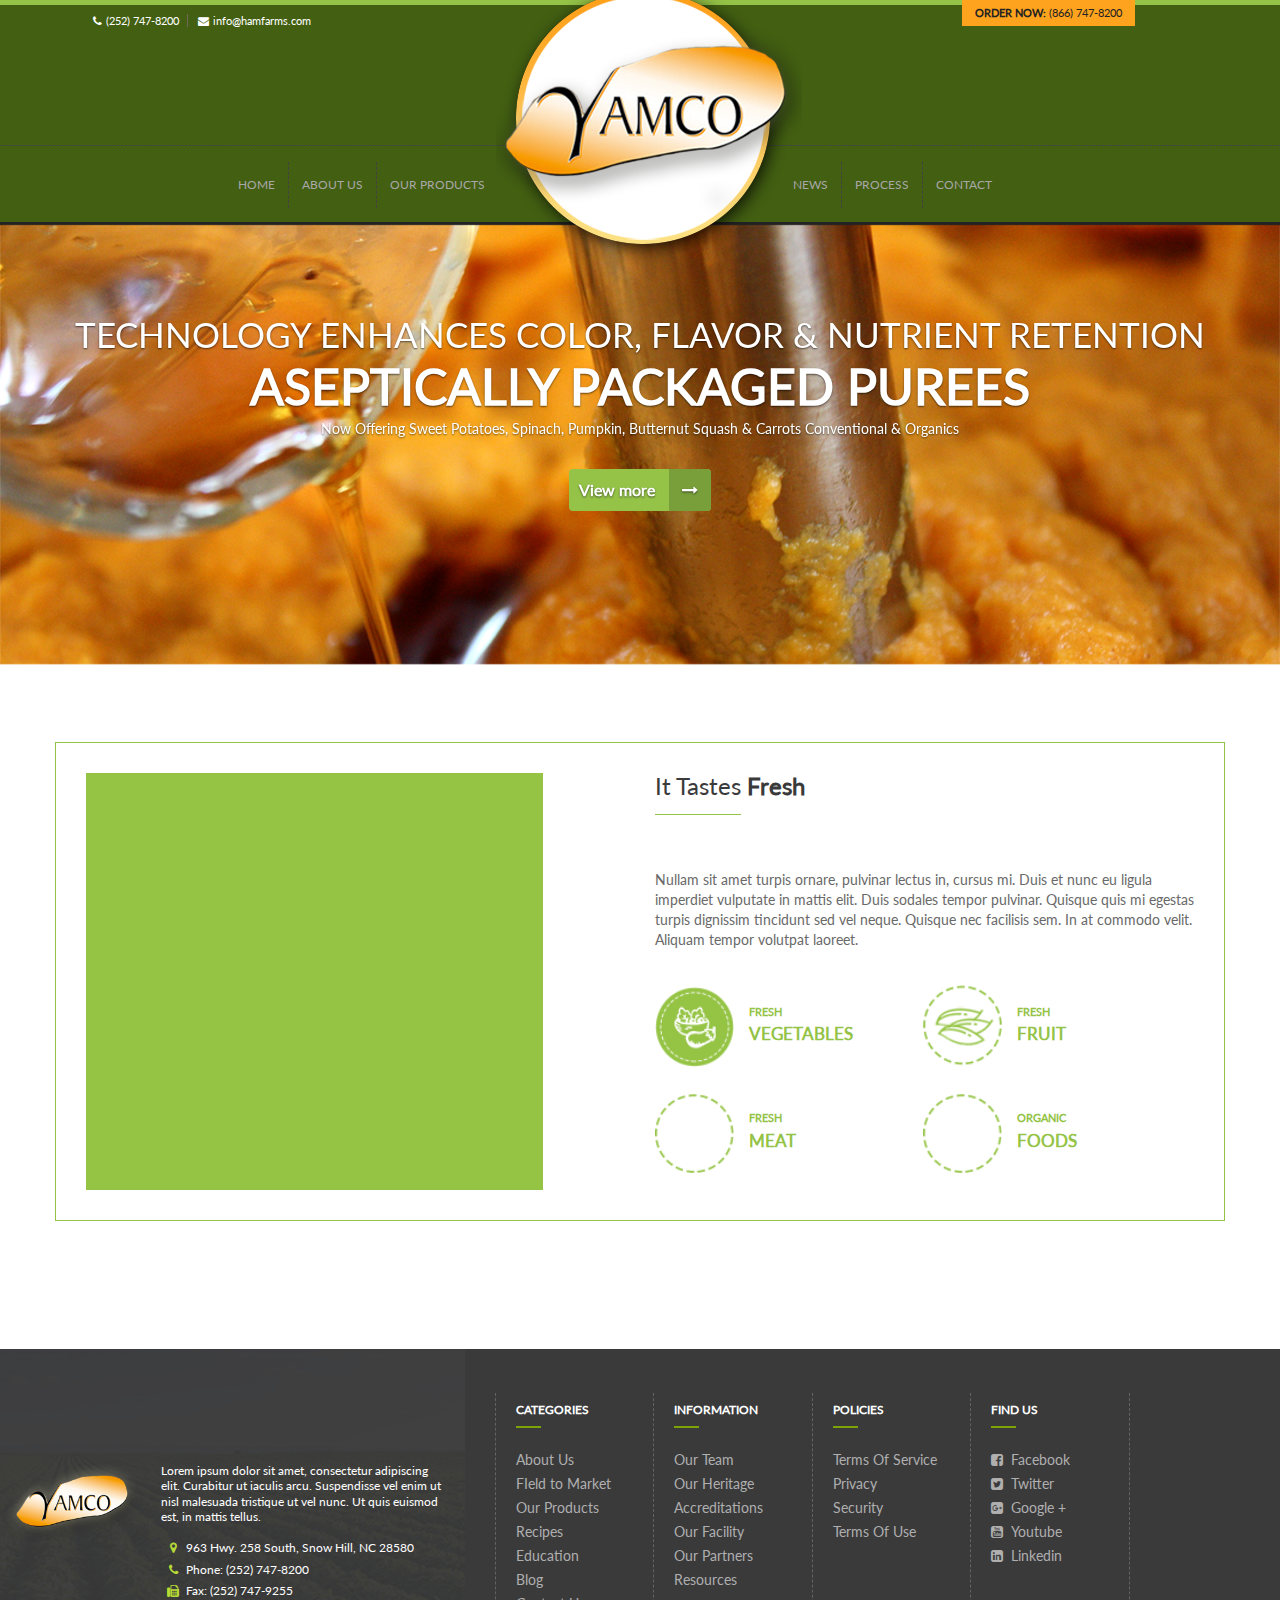
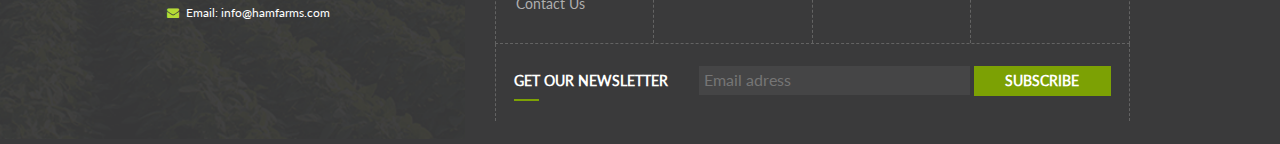
<file: index.html>
<!DOCTYPE html>
<head>
	<title>Yamco</title>
	<meta charset="utf-8">
	<meta name="viewport" content="width=device-width, initial-scale=1">
	<link rel="stylesheet" href="css/bootstrap.min.css">
	<link rel="stylesheet" href="css/font-awesome.min.css">
	<link rel="stylesheet" href="css/yamstyle.css">
	<script src="js/jquery.min.js"></script>
	<script src="js/bootstrap.min.js"></script>
	<script src="js/yamscripts.js"></script>
</head>
<body>
	<header class="main-header">
		<div class="container">
			<div class="main-header-top">
				<div class="main-header-contacts">
					<span class="main-phone">
						<i class="fa fa-phone fa-1"></i>(252) 747-8200
					</span>
					<span class="main-mail">
						<i class="fa fa-envelope fa-1"></i>info@hamfarms.com
					</span>
				</div>
				<div class="order-now-button">
					<strong>ORDER NOW:</strong> (866) 747-8200
				</div>
			</div>
			<nav class="navigation">
				<div class="navbar-header">
					<div aria-controls="navbar" aria-expanded="false" class="navbar-toggle collapsed" data-target="#navbar" data-toggle="collapse" type="button">
						<div class="navbar-header">
			              <span class="sr-only">Toggle navigation</span>
			              <span class="icon-bar"></span>
			              <span class="icon-bar"></span>
			              <span class="icon-bar"></span>
			            </div>
					</div>
				</div>
				<div class="logo">
					<a href="#"><img src="img/logo.png" alt="logo"></a>
				</div>
				<div class="navbar-collapse collapse header-navbar" id="navbar">
					<ul class="navbar-nav navbar-left header-navbar-menu">
						<li><a href="#">Home</a></li>
						<li class="header-li-dropdown">
							<a href="#">About us</a>
		                    <div class="dropdown">
							    <ul class="dropdown-menu">
							      <li><a href="#">OUR TEAM</a></li>
							      <li><a href="#">OUR HISTORY</a></li>
							      <li><a href="#">OUR FACILITY</a></li>
							      <li><a href="#">ACCREDITATIONS</a></li>
							    </ul>
							</div>
                  		</li>
						<li><a href="#">Our products</a></li>
					</ul>
					<ul class="navbar-nav navbar-right header-navbar-menu">
						<li><a href="#">News</a></li>
						<li><a href="#">Process</a></li>
						<li><a href="#">Contact</a></li>
					</ul>
				</div>
			</nav>
		</div>
	</header>
	<div id="potato-carousel" class="carousel slide" data-ride="carousel">
	  <div class="carousel-inner" role="listbox">
	    <div class="item active">
	      <img src="img/potato.png" alt="Potato">
	    </div>
	    <div class="item">
	      <img src="img/potato.png" alt="Potato">
	    </div>
	    <div class="item">
	      <img src="img/potato.png" alt="Potato">
	    </div>
	    <div class="item">
	      <img src="img/potato.png" alt="Potato">
	    </div>
	  </div>
	  <div class="carousel-caption">
        <h3>Technology enhances color, flavor & nutrient retention</h3>
        <h2><b>Aseptically Packaged Purees</b></h2>
        <p>Now Offering Sweet Potatoes, Spinach, Pumpkin, Butternut Squash & Carrots Conventional & Organics</p>
        <a href="#" class="potato-carousel-link">
        	<span>View more</span>
        	<div class="link-arrow">
        		<i class="fa fa-long-arrow-right fa-2"></i>
        	</div>
        </a>
      </div>
	</div>
	<div class="container tastes-fresh-block">
		<div class="col-sm-6">
			<img src="img/green-square.png" alt="Green Square" class="green-square">
		</div>
		<div class="col-sm-6">
			<h3 class="about-us-title"><span>It Tastes</span> <b>Fresh</b></h3>
			<p class="about-us-description">Nullam sit amet turpis ornare, pulvinar lectus in, cursus mi. Duis et nunc eu ligula imperdiet vulputate in mattis elit. Duis sodales tempor pulvinar. Quisque quis mi egestas turpis dignissim tincidunt sed vel neque. Quisque nec facilisis sem. In at commodo velit. Aliquam tempor volutpat laoreet.</p>
			<div class="about-us-vegetables">
				<div>
					<img src="img/veg1.png" alt="Vegetables 1">
					<p>
						<span>Fresh<br></span>
						Vegetables
					</p>
				</div>
				<div>	
					<img src="img/veg2.png" alt="Vegetables 2">
					<p>
						<span>Fresh<br></span>
						Fruit
					</p>
				</div>
				<div>
					<img src="img/veg3.png" alt="Vegetables 3">
					<p>
						<span>Fresh<br></span>
						Meat
					</p>
				</div>
				<div>
					<img src="img/veg4.png" alt="Vegetables 4">
					<p>
						<span>Organic<br></span>
						Foods
					</p>
				</div>
			</div>
		</div>
	</div>
	<footer class="main-footer">
		<div class="container footer-content">
			<div class="col-sm-5 left-main-footer" >
				<a href="#" class="footer-logo"><img src="img/footer-logo.png" alt="footer-logo"></a>
				<div class="left-main-footer-content">
					<p>
						Lorem ipsum dolor sit amet, consectetur adipiscing elit. Curabitur ut iaculis arcu. Suspendisse vel enim ut nisl malesuada tristique ut vel nunc. Ut quis euismod est, in mattis tellus.
					</p>
					<p><i class="fa fa-map-marker fa-1"></i>963 Hwy. 258 South, Snow Hill, NC 28580</p>
					<p><i class="fa fa-phone fa-1"></i>Phone: (252) 747-8200</p>
					<p><i class="fa fa-fax fa-1"></i>Fax: (252) 747-9255</p>
					<p><i class="fa fa-envelope fa-1"></i>Email: info@hamfarms.com</p>
				</div>
			</div>
			<div class="col-sm-7">
				<div class="row footer-menu">
					<div class="col-sm-3 col-xs-6">
						<h6 class="footer-menu-title">categories<span></span></h6>
						<ul>
							<li><a href="">About Us</a></li>
							<li><a href="">FIeld to Market</a></li>
							<li><a href="">Our Products</a></li>
							<li><a href="">Recipes</a></li>
							<li><a href="">Education</a></li>
							<li><a href="">Blog</a></li>
							<li><a href="">Contact Us</a></li>
						</ul>
					</div>
					<div class="col-sm-3 col-xs-6">
						<h6 class="footer-menu-title">information<span></span></h6>
						<ul>
							<li><a href="">Our Team</a></li>
							<li><a href="">Our Heritage</a></li>
							<li><a href="">Accreditations</a></li>
							<li><a href="">Our Facility</a></li>
							<li><a href="">Our Partners</a></li>
							<li><a href="">Resources</a></li>
						</ul>
					</div>
					<div class="col-sm-3 col-xs-6">
						<h6 class="footer-menu-title">policies<span></span></h6>
						<ul>
							<li><a href="">Terms Of Service</a></li>
							<li><a href="">Privacy</a></li>
							<li><a href="">Security</a></li>
							<li><a href="">Terms Of Use</a></li>
						</ul>
					</div>
					<div class="col-sm-3 col-xs-6">
						<h6 class="footer-menu-title">find us<span></span></h6>
						<ul>
							<li><a href=""><i class="fa fa-facebook-square fa-1"></i>Facebook</a></li>
							<li><a href=""><i class="fa fa-twitter-square fa-1"></i>Twitter</a></li>
							<li><a href=""><i class="fa fa-google-plus-square fa-1"></i>Google +</a></li>
							<li><a href=""><i class="fa fa-youtube-square fa-1"></i>Youtube</a></li>
							<li><a href=""><i class="fa fa-linkedin-square fa-1"></i>Linkedin</a></li>
						</ul>
					</div>
				</div>
				<div class="row footer-menu-bottom">
					<h6 class="footer-menu-title">get our newsletter<span></span></h6>
					<form class="subscribe-form">
						<input type="mail" class="subscribe-mail" placeholder="Email adress">
						<input type="submit" class="subscribe-button" data-toggle="modal" data-target="#subscribe-modal" value="subscribe">
					</form>
				</div>
			</div>	
		</div>
	</footer>
	<div id="subscribe-modal" class="modal fade" role="dialog">
	  <div class="modal-dialog">
	    <div class="modal-content">
	      <p>Thank you for subscribing!</p>
	    </div>
	  </div>
	</div>
</body>
</file>
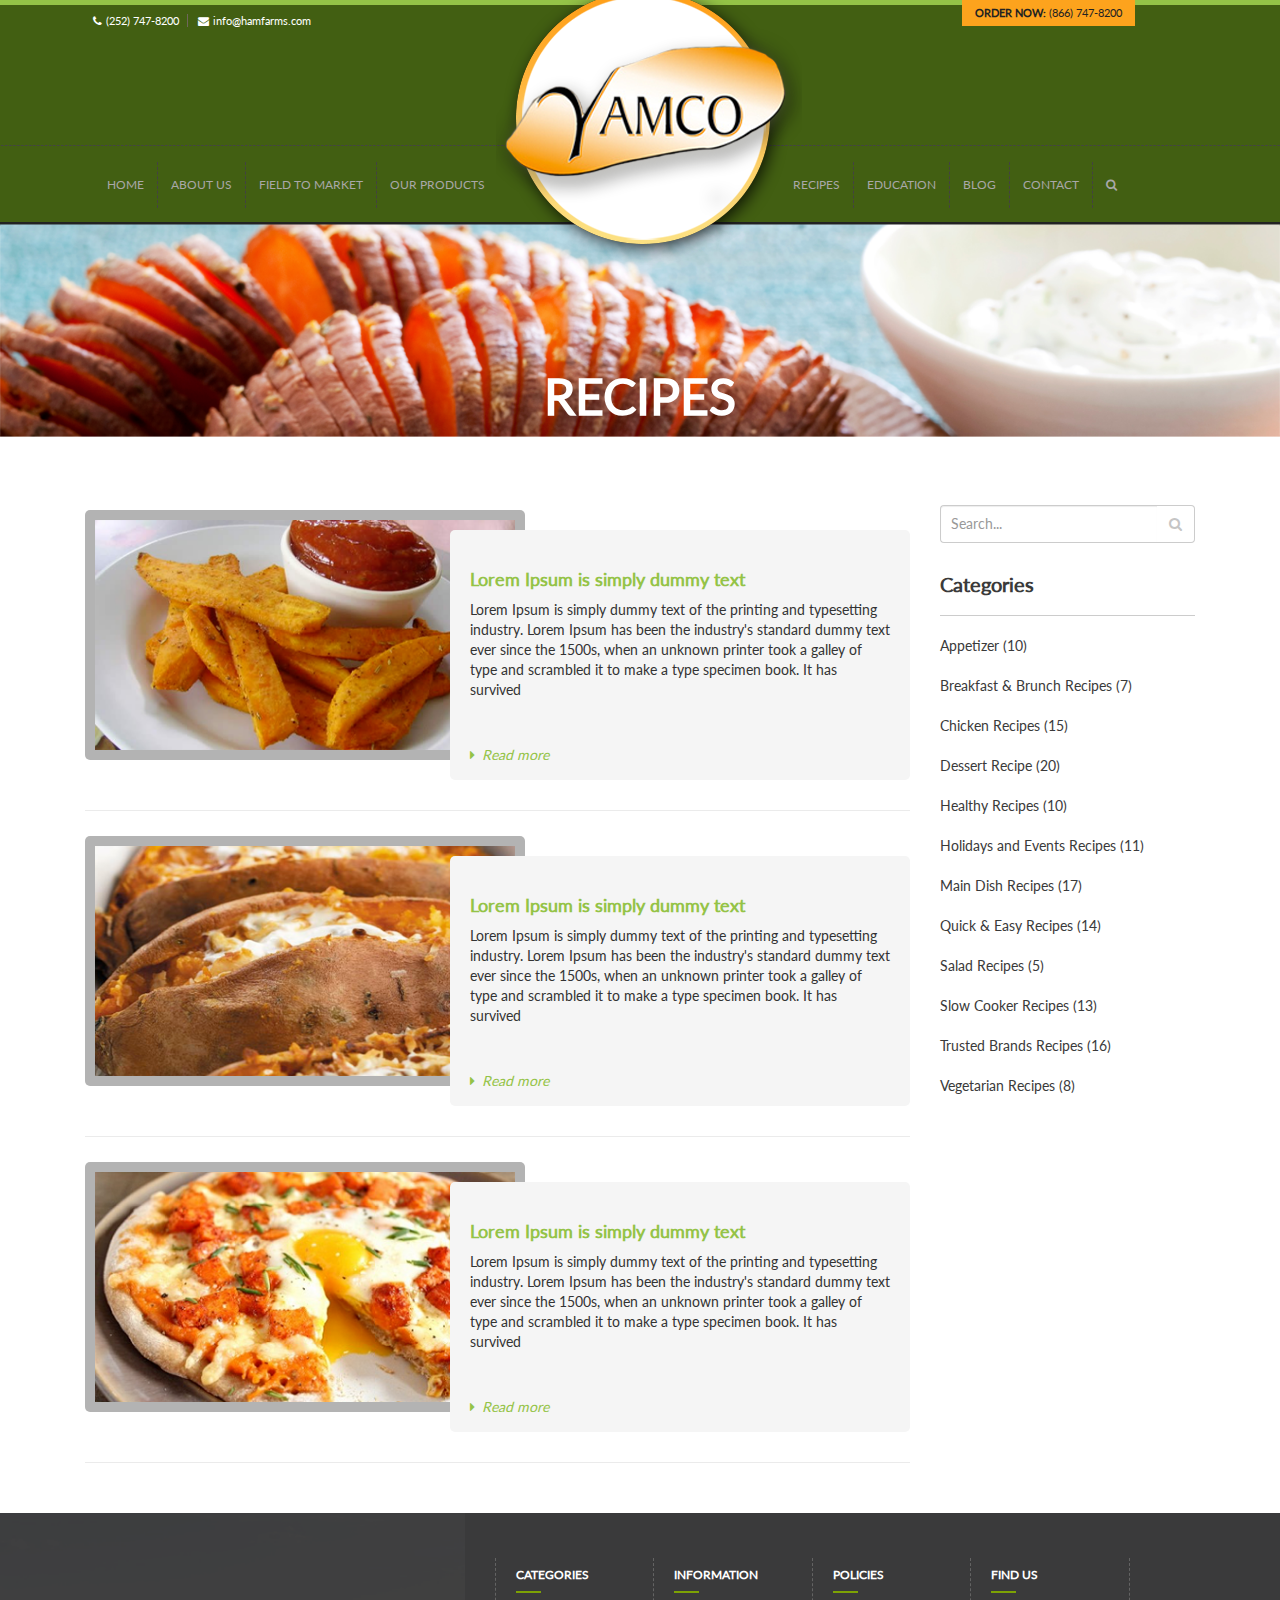
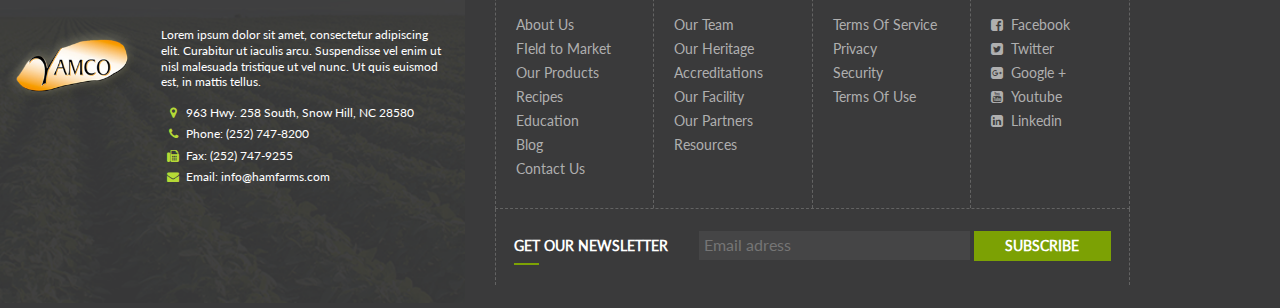
<file: recipes.html>
<!DOCTYPE html>
<head>
	<title>Ham Farms</title>
	<meta charset="utf-8">
	<meta name="viewport" content="width=device-width, initial-scale=1">
	<link rel="stylesheet" href="css/bootstrap.min.css">
	<link rel="stylesheet" href="css/font-awesome.min.css">
	<link rel="stylesheet" href="css/yamstyle.css">
	<script src="js/jquery.min.js"></script>
	<script src="js/bootstrap.min.js"></script>
	<script src="js/yamscripts.js"></script>
</head>
<body>
	<header class="main-header">
		<div class="container">
			<div class="main-header-top">
				<div class="main-header-contacts">
					<span class="main-phone">
						<i class="fa fa-phone fa-1"></i>(252) 747-8200
					</span>
					<span class="main-mail">
						<i class="fa fa-envelope fa-1"></i>info@hamfarms.com
					</span>
				</div>
				<div class="order-now-button">
					<strong>ORDER NOW:</strong> (866) 747-8200
				</div>
			</div>
			<nav class="navigation">
				<div class="navbar-header">
					<div aria-controls="navbar" aria-expanded="false" class="navbar-toggle collapsed" data-target="#navbar" data-toggle="collapse" type="button">
						<div class="navbar-header">
			              <span class="sr-only">Toggle navigation</span>
			              <span class="icon-bar"></span>
			              <span class="icon-bar"></span>
			              <span class="icon-bar"></span>
			            </div>
					</div>
				</div>
				<div class="logo">
					<a href="#"><img src="img/logo.png" alt="logo"></a>
				</div>
				<div class="navbar-collapse collapse header-navbar" id="navbar">
					<ul class="navbar-nav navbar-left header-navbar-menu">
						<li><a href="#">Home</a></li>
						<li class="header-li-dropdown">
							<a href="#">About us</a>
		                    <div class="dropdown">
							    <ul class="dropdown-menu">
							      <li><a href="#">OUR TEAM</a></li>
							      <li><a href="#">OUR HISTORY</a></li>
							      <li><a href="#">OUR FACILITY</a></li>
							      <li><a href="#">ACCREDITATIONS</a></li>
							    </ul>
							</div>
                  		</li>
						<li><a href="#">Field to market</a></li>
						<li><a href="#">Our products</a></li>
					</ul>
					<ul class="navbar-nav navbar-right header-navbar-menu">
						<li><a href="#">Recipes</a></li>
						<li><a href="#">Education</a></li>
						<li><a href="#">Blog</a></li>
						<li><a href="#">Contact</a></li>
						<li><a href="#"><i class="fa fa-search fa-2"></i></a></li>
					</ul>
				</div>
			</nav>
		</div>
	</header>
	<div class="picture-decor">
		<img src="img/recipe-potato.png" alt="Recipe Potato">
		<div class="picture-decor-caption">Recipes</div>
	</div>
	<div class="container article-content">
		<div class="col-sm-3 col-sm-push-9 benefits-block">
			<div class="input-group search-form">
			  <input type="text" class="form-control" placeholder="Search...">
     		  <span class="input-group-addon"><i class="fa fa-search fa-1"></i></span>
			</div>
			<h3><b>Categories</b></h3>
			<ul>
				<li><a href="#">Appetizer (10)</a></li>
				<li><a href="#">Breakfast & Brunch Recipes (7)</a></li> 
				<li><a href="#">Chicken Recipes (15)</a></li>
				<li><a href="#">Dessert Recipe (20)</a></li>
				<li><a href="#">Healthy Recipes (10)</a></li>
				<li><a href="#">Holidays and Events Recipes (11)</a></li>
				<li><a href="#">Main Dish Recipes (17)</a></li>
				<li><a href="#">Quick & Easy Recipes (14)</a></li>
				<li><a href="#">Salad Recipes (5)</a></li>
				<li><a href="#">Slow Cooker Recipes (13)</a></li>
				<li><a href="#">Trusted Brands Recipes (16)</a></li>
				<li><a href="#">Vegetarian Recipes (8)</a></li>
			</ul>
		</div>
		<div class="col-sm-9 col-sm-pull-3">
			<div class="article-preview">
				<img src="img/article-picture.png" alt="Article Picture" class="preview-image">
				<div class="article-preview-text">
					<h4>Lorem Ipsum is simply dummy text</h4>
					<p>Lorem Ipsum is simply dummy text of the printing and typesetting industry. Lorem Ipsum has been the industry's standard dummy text ever since the 1500s, when an unknown printer took a galley 
of type and scrambled it to make a type specimen book. It has survived</p>
 					<a href="#" class="article-read-more">Read more</a>
				</div>
			</div>
			<div class="article-preview">
				<img src="img/article-picture-2.png" alt="Article Picture" class="preview-image">
				<div class="article-preview-text">
					<h4>Lorem Ipsum is simply dummy text</h4>
					<p>Lorem Ipsum is simply dummy text of the printing and typesetting industry. Lorem Ipsum has been the industry's standard dummy text ever since the 1500s, when an unknown printer took a galley 
of type and scrambled it to make a type specimen book. It has survived</p>
 					<a href="#" class="article-read-more">Read more</a>
				</div>
			</div>
			<div class="article-preview">
				<img src="img/article-picture-3.png" alt="Article Picture" class="preview-image">
				<div class="article-preview-text">
					<h4>Lorem Ipsum is simply dummy text</h4>
					<p>Lorem Ipsum is simply dummy text of the printing and typesetting industry. Lorem Ipsum has been the industry's standard dummy text ever since the 1500s, when an unknown printer took a galley 
of type and scrambled it to make a type specimen book. It has survived</p>
 					<a href="#" class="article-read-more">Read more</a>
				</div>
			</div>
		</div>
	</div>
	<footer class="main-footer">
		<div class="container footer-content">
			<div class="col-sm-5 left-main-footer" >
				<a href="#" class="footer-logo"><img src="img/footer-logo.png" alt="footer-logo"></a>
				<div class="left-main-footer-content">
					<p>
						Lorem ipsum dolor sit amet, consectetur adipiscing elit. Curabitur ut iaculis arcu. Suspendisse vel enim ut nisl malesuada tristique ut vel nunc. Ut quis euismod est, in mattis tellus.
					</p>
					<p><i class="fa fa-map-marker fa-1"></i>963 Hwy. 258 South, Snow Hill, NC 28580</p>
					<p><i class="fa fa-phone fa-1"></i>Phone: (252) 747-8200</p>
					<p><i class="fa fa-fax fa-1"></i>Fax: (252) 747-9255</p>
					<p><i class="fa fa-envelope fa-1"></i>Email: info@hamfarms.com</p>
				</div>
			</div>
			<div class="col-sm-7">
				<div class="row footer-menu">
					<div class="col-sm-3 col-xs-6">
						<h6 class="footer-menu-title">categories<span></span></h6>
						<ul>
							<li><a href="">About Us</a></li>
							<li><a href="">FIeld to Market</a></li>
							<li><a href="">Our Products</a></li>
							<li><a href="">Recipes</a></li>
							<li><a href="">Education</a></li>
							<li><a href="">Blog</a></li>
							<li><a href="">Contact Us</a></li>
						</ul>
					</div>
					<div class="col-sm-3 col-xs-6">
						<h6 class="footer-menu-title">information<span></span></h6>
						<ul>
							<li><a href="">Our Team</a></li>
							<li><a href="">Our Heritage</a></li>
							<li><a href="">Accreditations</a></li>
							<li><a href="">Our Facility</a></li>
							<li><a href="">Our Partners</a></li>
							<li><a href="">Resources</a></li>
						</ul>
					</div>
					<div class="col-sm-3 col-xs-6">
						<h6 class="footer-menu-title">policies<span></span></h6>
						<ul>
							<li><a href="">Terms Of Service</a></li>
							<li><a href="">Privacy</a></li>
							<li><a href="">Security</a></li>
							<li><a href="">Terms Of Use</a></li>
						</ul>
					</div>
					<div class="col-sm-3 col-xs-6">
						<h6 class="footer-menu-title">find us<span></span></h6>
						<ul>
							<li><a href=""><i class="fa fa-facebook-square fa-1"></i>Facebook</a></li>
							<li><a href=""><i class="fa fa-twitter-square fa-1"></i>Twitter</a></li>
							<li><a href=""><i class="fa fa-google-plus-square fa-1"></i>Google +</a></li>
							<li><a href=""><i class="fa fa-youtube-square fa-1"></i>Youtube</a></li>
							<li><a href=""><i class="fa fa-linkedin-square fa-1"></i>Linkedin</a></li>
						</ul>
					</div>
				</div>
				<div class="row footer-menu-bottom">
					<h6 class="footer-menu-title">get our newsletter<span></span></h6>
					<form class="subscribe-form">
						<input type="mail" class="subscribe-mail" placeholder="Email adress">
						<input type="submit" class="subscribe-button" data-toggle="modal" data-target="#subscribe-modal" value="subscribe">
					</form>
				</div>
			</div>	
		</div>
	</footer>
	<div id="subscribe-modal" class="modal fade" role="dialog">
	  <div class="modal-dialog">
	    <div class="modal-content">
	      <p>Thank you for subscribing!</p>
	    </div>
	  </div>
	</div>
</body>
</file>
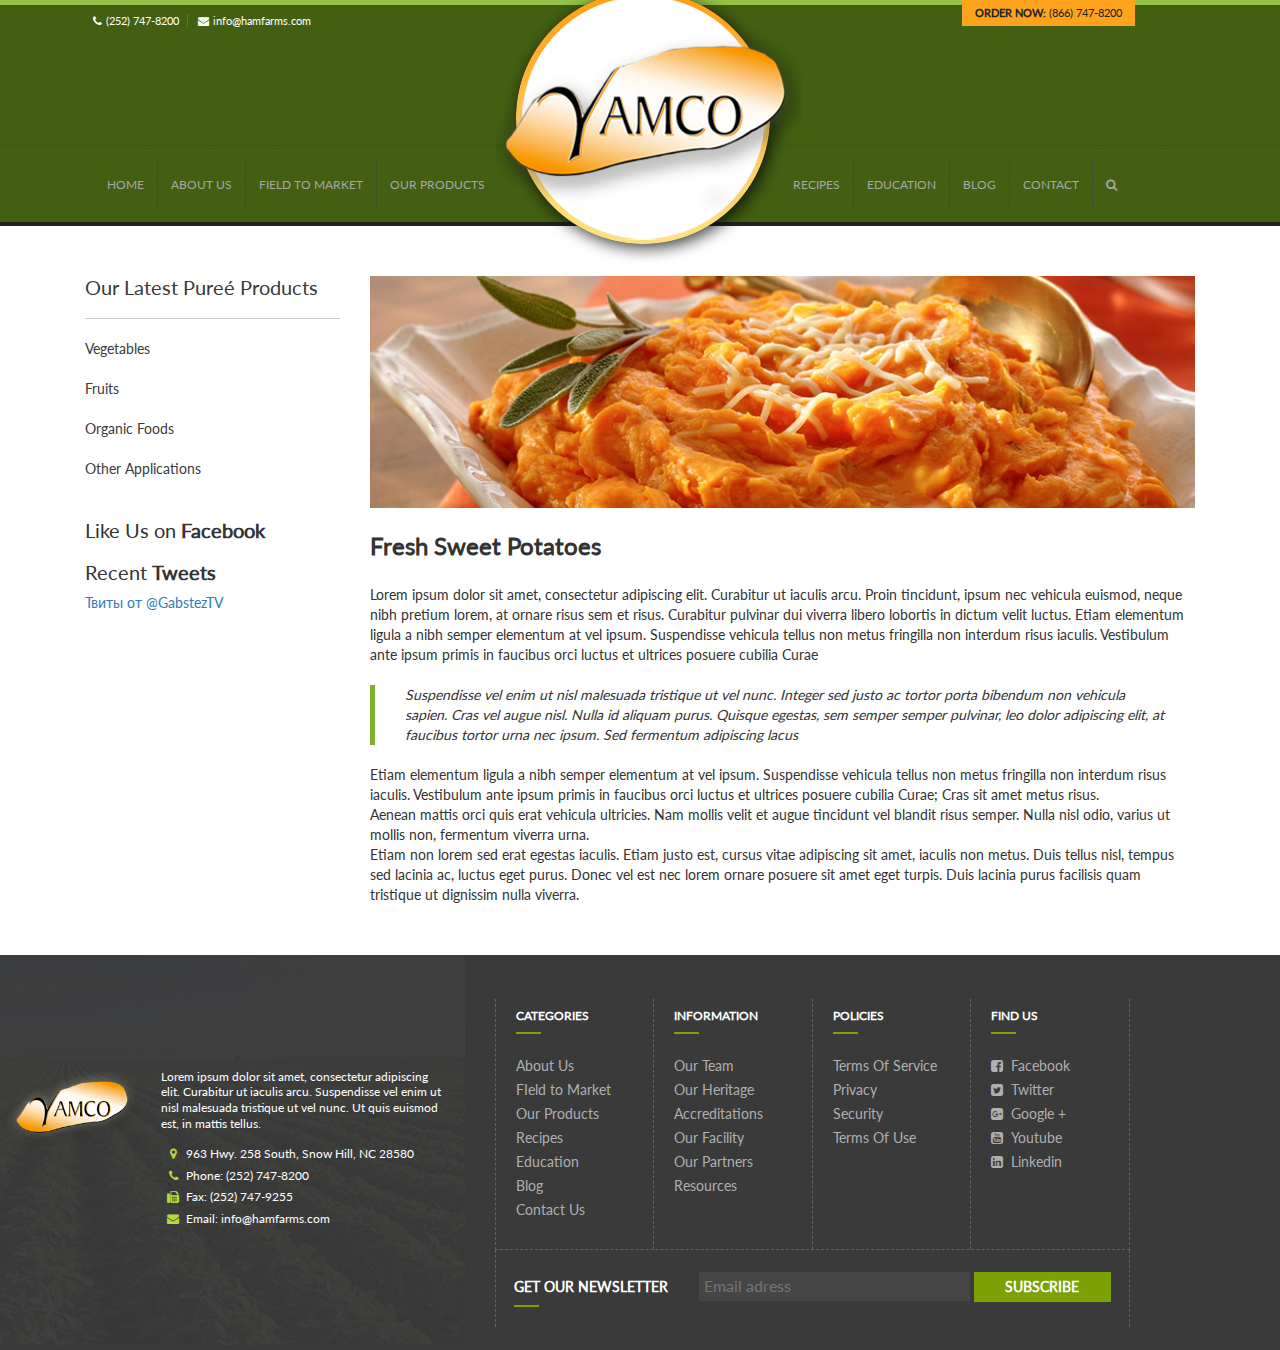
<file: site-field.html>
<!DOCTYPE html>
<head>
	<title>Ham Farms</title>
	<meta charset="utf-8">
	<meta name="viewport" content="width=device-width, initial-scale=1">
	<link rel="stylesheet" href="css/bootstrap.min.css">
	<link rel="stylesheet" href="css/font-awesome.min.css">
	<link rel="stylesheet" href="css/yamstyle.css">
	<script src="js/jquery.min.js"></script>
	<script src="js/bootstrap.min.js"></script>
	<script src="js/yamscripts.js"></script>
</head>
<body>
	<header class="main-header">
		<div class="container">
			<div class="main-header-top">
				<div class="main-header-contacts">
					<span class="main-phone">
						<i class="fa fa-phone fa-1"></i>(252) 747-8200
					</span>
					<span class="main-mail">
						<i class="fa fa-envelope fa-1"></i>info@hamfarms.com
					</span>
				</div>
				<div class="order-now-button">
					<strong>ORDER NOW:</strong> (866) 747-8200
				</div>
			</div>
			<nav class="navigation">
				<div class="navbar-header">
					<div aria-controls="navbar" aria-expanded="false" class="navbar-toggle collapsed" data-target="#navbar" data-toggle="collapse" type="button">
						<div class="navbar-header">
			              <span class="sr-only">Toggle navigation</span>
			              <span class="icon-bar"></span>
			              <span class="icon-bar"></span>
			              <span class="icon-bar"></span>
			            </div>
					</div>
				</div>
				<div class="logo">
					<a href="#"><img src="img/logo.png" alt="logo"></a>
				</div>
				<div class="navbar-collapse collapse header-navbar" id="navbar">
					<ul class="navbar-nav navbar-left header-navbar-menu">
						<li><a href="#">Home</a></li>
						<li class="header-li-dropdown">
							<a href="#">About us</a>
		                    <div class="dropdown">
							    <ul class="dropdown-menu">
							      <li><a href="#">OUR TEAM</a></li>
							      <li><a href="#">OUR HISTORY</a></li>
							      <li><a href="#">OUR FACILITY</a></li>
							      <li><a href="#">ACCREDITATIONS</a></li>
							    </ul>
							</div>
                  		</li>
						<li><a href="#">Field to market</a></li>
						<li><a href="#">Our products</a></li>
					</ul>
					<ul class="navbar-nav navbar-right header-navbar-menu">
						<li><a href="#">Recipes</a></li>
						<li><a href="#">Education</a></li>
						<li><a href="#">Blog</a></li>
						<li><a href="#">Contact</a></li>
						<li><a href="#"><i class="fa fa-search fa-2"></i></a></li>
					</ul>
				</div>
			</nav>
		</div>
	</header>
	<div class="container article-content">
		<div class="col-sm-3 benefits-block">
			<h3>Our Latest Pureé Products</h3>
			<ul>
				<li>Vegetables</li>
				<li>Fruits</li> 
				<li>Organic Foods</li>
				<li>Other Applications</li>
			</ul>
		</div>
		<div class="col-md-9 col-sm-8 article-text">
			<img src="img/giant-potato.png" alt="Giant potato">
			<h3>Fresh Sweet Potatoes</h3>
			<p>
				Lorem ipsum dolor sit amet, consectetur adipiscing elit. Curabitur ut iaculis arcu. Proin tincidunt, ipsum nec vehicula euismod, neque nibh pretium lorem, at ornare risus sem et risus. Curabitur pulvinar dui viverra libero lobortis in dictum velit luctus. Etiam elementum ligula a nibh semper elementum at vel ipsum. Suspendisse vehicula tellus non metus fringilla non interdum risus iaculis. Vestibulum ante ipsum primis in faucibus orci luctus et ultrices posuere cubilia Curae
			</p>
			<blockquote>
				Suspendisse vel enim ut nisl malesuada tristique ut vel nunc. Integer sed justo ac tortor porta bibendum non vehicula sapien. Cras vel augue nisl. Nulla id aliquam purus. Quisque egestas, sem semper semper pulvinar, leo dolor adipiscing elit, at faucibus tortor urna nec ipsum. Sed fermentum adipiscing lacus
			</blockquote>
			<p>
				Etiam elementum ligula a nibh semper elementum at vel ipsum. Suspendisse vehicula tellus non metus fringilla non interdum risus iaculis. Vestibulum ante ipsum primis in faucibus orci luctus et ultrices posuere cubilia Curae; Cras sit amet metus risus. 
			</p>
			<p>
				Aenean mattis orci quis erat vehicula ultricies. Nam mollis velit et augue tincidunt vel blandit risus semper. Nulla nisl odio, varius ut mollis non, fermentum viverra urna.
			</p>
			<p>
			 	Etiam non lorem sed erat egestas iaculis. Etiam justo est, cursus vitae adipiscing sit amet, iaculis non metus. Duis tellus nisl, tempus sed lacinia ac, luctus eget purus. Donec vel est nec lorem ornare posuere sit amet eget turpis. Duis lacinia purus facilisis quam tristique ut dignissim nulla viverra.
			 </p>
		</div>
		<div class="col-md-3 col-sm-4 social-block">
			<h3>Like Us on <b>Facebook</b></h3>
			<div class="fb-page" 
				  data-href="https://www.facebook.com/hamfarmsproduce/?fref=nf">
			</div>
			<h3>Recent <b>Tweets</b></h3>
			<a class="twitter-timeline" href="https://twitter.com/hamproduceco" data-widget-id="712268183613390848">Твиты от @GabstezTV</a>
		</div>
	</div>
	<footer class="main-footer">
		<div class="container footer-content">
			<div class="col-sm-5 left-main-footer" >
				<a href="#" class="footer-logo"><img src="img/footer-logo.png" alt="footer-logo"></a>
				<div class="left-main-footer-content">
					<p>
						Lorem ipsum dolor sit amet, consectetur adipiscing elit. Curabitur ut iaculis arcu. Suspendisse vel enim ut nisl malesuada tristique ut vel nunc. Ut quis euismod est, in mattis tellus.
					</p>
					<p><i class="fa fa-map-marker fa-1"></i>963 Hwy. 258 South, Snow Hill, NC 28580</p>
					<p><i class="fa fa-phone fa-1"></i>Phone: (252) 747-8200</p>
					<p><i class="fa fa-fax fa-1"></i>Fax: (252) 747-9255</p>
					<p><i class="fa fa-envelope fa-1"></i>Email: info@hamfarms.com</p>
				</div>
			</div>
			<div class="col-sm-7">
				<div class="row footer-menu">
					<div class="col-sm-3 col-xs-6">
						<h6 class="footer-menu-title">categories<span></span></h6>
						<ul>
							<li><a href="">About Us</a></li>
							<li><a href="">FIeld to Market</a></li>
							<li><a href="">Our Products</a></li>
							<li><a href="">Recipes</a></li>
							<li><a href="">Education</a></li>
							<li><a href="">Blog</a></li>
							<li><a href="">Contact Us</a></li>
						</ul>
					</div>
					<div class="col-sm-3 col-xs-6">
						<h6 class="footer-menu-title">information<span></span></h6>
						<ul>
							<li><a href="">Our Team</a></li>
							<li><a href="">Our Heritage</a></li>
							<li><a href="">Accreditations</a></li>
							<li><a href="">Our Facility</a></li>
							<li><a href="">Our Partners</a></li>
							<li><a href="">Resources</a></li>
						</ul>
					</div>
					<div class="col-sm-3 col-xs-6">
						<h6 class="footer-menu-title">policies<span></span></h6>
						<ul>
							<li><a href="">Terms Of Service</a></li>
							<li><a href="">Privacy</a></li>
							<li><a href="">Security</a></li>
							<li><a href="">Terms Of Use</a></li>
						</ul>
					</div>
					<div class="col-sm-3 col-xs-6">
						<h6 class="footer-menu-title">find us<span></span></h6>
						<ul>
							<li><a href=""><i class="fa fa-facebook-square fa-1"></i>Facebook</a></li>
							<li><a href=""><i class="fa fa-twitter-square fa-1"></i>Twitter</a></li>
							<li><a href=""><i class="fa fa-google-plus-square fa-1"></i>Google +</a></li>
							<li><a href=""><i class="fa fa-youtube-square fa-1"></i>Youtube</a></li>
							<li><a href=""><i class="fa fa-linkedin-square fa-1"></i>Linkedin</a></li>
						</ul>
					</div>
				</div>
				<div class="row footer-menu-bottom">
					<h6 class="footer-menu-title">get our newsletter<span></span></h6>
					<form class="subscribe-form">
						<input type="mail" class="subscribe-mail" placeholder="Email adress">
						<input type="submit" class="subscribe-button" data-toggle="modal" data-target="#subscribe-modal" value="subscribe">
					</form>
				</div>
			</div>	
		</div>
	</footer>
	<div id="subscribe-modal" class="modal fade" role="dialog">
	  <div class="modal-dialog">
	    <div class="modal-content">
	      <p>Thank you for subscribing!</p>
	    </div>
	  </div>
	</div>
</body>
</file>
<file: css/yamstyle.css>
@font-face {
    font-family: Lato;
    src: url(../fonts/Lato-Regular.ttf);
}
body{
	font-family: Lato !important;
	overflow-x:hidden;
}
a:active, a:focus, a:visited{
	outline: none !important;
	text-decoration: none;
}
.main-header{
	width: 100%;
	background: #425f12;
	border-top: 5px solid #94c347;
	border-bottom: 4px solid #222222;
	background-image: url(../img/header-background.png);
	background-repeat: no-repeat;
	background-size: 100% 1px;
	background-position: 0px 140px;
}
.main-header-top{
	color:#fff;;
	font-size: 11px;
	margin: 8px 6.6% 130px 2%;
	height: 19px;
}
.main-header-contacts{
	float: left;
}
.main-phone i, .main-mail i{
	padding-right: 4px;
}
.main-mail{
	padding-left: 10px;
	margin-left: 5px;
	border-left: 1px solid #6f675b;
}
.order-now-button{
	float: right;
	color:  #222222;
	background: #fda31d;
	padding: 5px 13px;
	position: relative;
	top: -13px;
}
.header-navbar{
	padding: 0px;
	position: relative;
	text-transform: uppercase;
}
.header-navbar .navbar-nav:first-child{
	margin-right: 18%;
	text-align: right;
	padding-right: 1.5%;
}
.header-navbar .navbar-nav {
	width: 39%;
	padding: 0px;
}
.header-navbar .navbar-nav > li{
	float: none;
	display: inline-block;
	padding-bottom: 15px;
	border-bottom: 4px solid transparent;
}
.header-navbar .navbar-nav > li:hover{
	border-bottom: 4px solid #b7dc36;
}
.header-navbar .navbar-nav > li:hover a{
	color:#b7dc36;
	text-decoration: none;
}
.header-navbar-menu{
	margin-bottom: -5px;
	font-size: 0px;
}
.header-navbar-menu a{
	color:#a9a8a8;;
	display: inline-block;
	padding: 13px !important;
	font-size: 12px;
	border-right: 1px dashed #434241;
}
.header-navbar-menu li:last-child a{
	border-right: 0px;
}
.logo{
	position: absolute;
	top: 0px;
	margin-left: 50%;
	left: -144px;
	z-index: 1;
}
.logo a{
	display: inline-block;
}
.logo a img{
	width:100%;
}
.navbar-toggle{
	float: left !important;
	color:#ddd;
	cursor: pointer;
}
.navbar-toggle{
	background: #ccc;
	margin-left: 10px;
}
.navbar-toggle .icon-bar{
	background: #888;
}
.header-li-dropdown .btn{
	background: inherit;
	border: none;
}
.header-li-dropdown:hover .dropdown-menu{
	display: block;
}
.header-li-dropdown .dropdown-menu{
	margin: 14px 0px 0px;
	border-radius: 0px;
	background: transparent;
	padding: 0px;
}
.header-li-dropdown .dropdown .dropdown-menu li a{
	border:none;
	background: rgba(168,187,43,0.9); 
	color:#5f6217;
	font-weight: bold;
	padding: 9px 20px !important;
}
.header-li-dropdown .dropdown .dropdown-menu li a:hover{
	background: #FDA31D;
}
.header-li-dropdown .dropdown .dropdown-menu li{
	border-bottom: 2px solid #5f6217;
}
.header-li-dropdown .dropdown .dropdown-menu li:last-child{
	border-bottom: none;
}
#potato-carousel{
	margin-top: -2px;
}
#potato-carousel img{
	width: 100%;
}
#potato-carousel .carousel-caption{
	top:15%;
	right: 5%;
	left: 5%;
}
#potato-carousel .carousel-caption h3{
	font-size: 35px;
	margin: 5px;
	text-transform: uppercase;
}
#potato-carousel .carousel-caption h2{
	font-size: 50px;
	margin: 5px;
	text-transform: uppercase;	
}
#potato-carousel .carousel-caption p{
	width: 70%;
	margin: auto;
}
.potato-carousel-link{
	background:  #94c347;
	display: inline-block;
	border-radius: 4px;
	color:#fff;
	font-weight: bold;
	font-size: 16px;
	margin-top:30px;
}
.potato-carousel-link:hover{
	color:#fff;
	text-decoration: none;
}
.potato-carousel-link span{
	padding: 0px 10px;
}
.link-arrow{
	display: inline-block;
	padding: 10px 13px;
	background: #789f3a;
	border-top-right-radius: 4px;
	border-bottom-right-radius: 4px;
}
.about-us-box{
	background: url(../img/Border.png) no-repeat;
	height:900px;
	background-size: 100%;
	padding: 83px 70px 105px 0px;
}
.about-us-box .col-xs-12{
	padding: 0px;
}
.about-us-box .col-xs-5{
	padding: 0px;
}
.about-us-title{
	color:#3a3a3b;
	margin: 0px 0px 55px 0px;	
}
.about-us-title span{
	border-bottom: 1px solid #94c347;
	padding-bottom: 15px;
	display: inline-block;
}
.about-us-description{
	font-size: 14px;
	color: #696969;
}
.about-us-vegetables div{
	margin-top: 25px;
	width: 49%;
	display: inline-block;
}
.about-us-vegetables div span{
	font-size: 11px;
}
.about-us-vegetables div img{
	width: 30%;
	margin-right: 4%;
}
.about-us-vegetables div p{
	color: #94c347;
	font-weight: bold;
	font-size: 17px;
	text-transform: uppercase;
	display: inline-block;
	vertical-align: middle;
	width: 62%;
}
.potato-description-box{
	width: 100%;
	height: 324px;
	background: url(../img/potato-background.png);
	background-color: rgba(0,0,0,0.8);
	background-repeat: repeat;
	background-size: auto 324px;
}
.potato-description-benefits{
	font-size: 0px;
	color: white;
	padding: 0px;
}
.potato-description-benefits li{
	display: inline-block;
	width: 25%;
	text-align: center;
	font-size: 13px;
}
.potato-description-benefits h4{
	font-size: 26px;
	margin-top:15px;
	margin-bottom: 5px;
}
.potato-description{
	padding: 67px 0px;
}
.recipes-container{
	padding: 72px 0px;
}
.recipes-box{
	background: url(../img/recipe-background.png) #71ac11 repeat-x;
	background-size: auto 100%;
	width: 100%
}
.receipt-picture img{
	width: 100%;
	z-index: 2;
	position: relative;
}
.receipt-picture:before{
	content: "";
	display: inline-block;
	background: url(../img/img-background.png) no-repeat;
	width: 33px;
	height: 100%;
	position: absolute;
	left: -12px;
	background-size: 33px 100%;
	z-index: 1;
}
.receipt-box{
	background: white;
	padding: 14px 52px;
	border-radius: 4px;
}
.recipes-container-title{
	text-align: center;
	color:white;
	font-size: 30px
}
.recipes-separator{
	width: 100px;
	margin-bottom: 40px;
}
.receipt-title{
	margin:24px 0px 24px 0px;
}
.receipt-title div{
	display: inline-block;
	vertical-align: middle;
}
.receipt-date{
	padding: 15px 25px;
	background: #93c146;
	color: white;
	border-radius: 50%;
	text-align: center;
	margin-right: 15px;
	vertical-align: top;
}
.receipt-date p{
	margin:0px;
	font-size: 15px;
	font-weight: bold;
}
.receipt-description{
	width: 425px;
}
.receipt-description h4{
	color:#94c347;
	margin:5px 0px;
	font-weight: bold;
}
.receipt-description span{
	color:#bbbbbb;
	text-transform: uppercase;
}
.receipt-text{
	margin:0px;
}
.season-box{
	text-align: center;
	margin-top: 5%;
}
.season-separator-box{
	padding: 0px;
	margin: 1% 0 3%;
}
.season-separator-box li{
	display: inline-block;
}
.season-separator-box hr{
	width: 30px;
	border-color: #94c347;
	margin:0px 5px;
}
.season-separator-box img{
	padding-top:4px;
}
.season-box-title{
	font-size: 30px;
}
.left-season-content{
	text-align: right;
}
.right-season-content{
	text-align: left;
}
.left-season-content img{
	width: 100%;
	height: 100%;
}
.right-season-gallery {
	padding: 0px;
	font-size: 0px;
}
.right-season-gallery li{
	display: inline-block;
	margin: 0px 25px 25px 0px;
}
.left-season-link{
	width: 472px;
	height: 472px;
	display: inline-block;
	position: relative;
}
.right-season-gallery a{
	width: 225px;
	height: 223px;
	display: inline-block;
	position: relative;
}
.right-season-gallery img{
	width: 100%;
	height: 100% !important;
}
.left-season-link:before, .right-season-gallery a:before{
	opacity: 0;
	content:"";
	position: absolute;
	top:0px;
	left: 0px;
	width: 100%;
	height: 100%;
	display: inline-block;
	background: rgba(0,0,0,0.6);
	transition: opacity 0.3s linear;
}
.left-season-link:hover:before,.right-season-gallery a:hover:before{
	opacity: 1;
}
.season-img-caption{
	position: absolute;
	bottom: 10px;
	left: 15px;
	font-size: 26px;
	color: white;
	font-weight: bold;
}
.season-img-caption span{
	padding-top:4px;
	border-top: 3px solid #fff;
	display: block;
	width: 25px;

}
.left-season-caption{
	position: absolute;
	bottom: 30px;
	left: 35px;
	right: 35px;
	color:white;
	text-align: left;
}
.left-season-caption p{
	margin: 0px;
}
.left-season-caption:hover{
	color:white !important;
}
.left-main-footer
{
	display: inline-block;
	text-align: left;
	padding-top: 10%;
	background: url(../img/left-footer-background.png);
	font-size: 0px;
	min-height: 390px;
	background-size: auto 100%;
}
.right-main-footer{
	width: 60%;
	display: inline-block;
	font-size: 14px;
}
.left-main-footer-box{
	display: inline-block;
}
.left-main-footer-box img{
	width: 30%;
	margin-right: 3%;
	margin-top: -12px;
}
.left-main-footer-content{
	display: inline-block;
	width: 64%;
	text-align: left;
	color: white;
	vertical-align: middle;
	font-size: 12px;
}
.main-footer{
	background: #3a3a3b;
	text-align: center;
}
.footer-content{
	display: inline-block;

	position: relative;
	left:-80px;
}
.left-main-footer-content p{
	margin-bottom: 6px;
}
.left-main-footer-content p:first-child{
	margin-bottom: 15px;
}
.left-main-footer-content p{
	line-height: 1.3;

}
.left-main-footer-content .fa-1{
	width: 25px;
	text-align: center;
	color:#b6da36;
}
.footer-logo{
	display: inline-block;
	width: 33%;
	margin-right: 2%;
	vertical-align: top;
}
.footer-logo img{
	width: 100%
}
.left-main-footer{
	padding-top:10%;
}
.footer-menu{
	padding: 0px;
	margin-left: 15px;
	margin-top: 7%;
	border-bottom:1px dashed #636363;
	border-left: 1px dashed #636363;
	border-right: 1px dashed #636363;
}
.footer-menu .fa-1{
	width: 20px;
}
.footer-menu div{
	border-right: 1px dashed #636363;
	padding-left: 20px;
	padding-right: 20px;
}
.footer-menu div ul{
	min-height: 185px;
}
.footer-menu div:last-child{
	border-right: none;
}
.footer-menu-title{
	color:white;
	text-transform: uppercase;
	font-weight: bold;
	text-align: left;
	margin-bottom: 20px;
}
.footer-menu-title span{
	padding-bottom: 10px;
	border-bottom: 2px solid #7da204;
	display: block;
	width: 25px;
}
.footer-menu ul{
	color:  #afafaf;
	text-align: left;
	padding: 0px;
	list-style: none;
}
.footer-menu ul li{
	padding: 2px 0px;
}
.footer-menu ul li a{
	color: #afafaf;
}
.footer-menu ul li a:hover{
	color:#7da204;
	text-decoration: none;
}
.footer-menu-bottom{
	margin: 0 -15px 10px 15px;
	border-left: 1px dashed #636363;
	border-right: 1px dashed #636363;
	padding: 3% 15px 0px;
	font-size: 0px;
}
.footer-menu-bottom .footer-menu-title{
	display: inline-block;
	width: 30%;
	font-size: 14px;
}
.subscribe-form{
	display: inline-block;
	font-size: 0px;
	width: 69%;
}
.subscribe-mail{
	display: inline-block;
	border-radius: 0px;
	border: none;
	font-size: 16px;
	padding: 3px 5px;
	background: #454546;
	color:white;
	width: 65%;
	margin: 0 1%;
}
.subscribe-button{
	display: inline-block;
	color: #fff;
	padding: 5px;
	background: #7ca104;
	font-weight: bold;
	text-transform: uppercase;	
	width: 33%;
	font-size: 14px;
	border:none;
}
.subscribe-button:visited{
	color: #fff !important;
}
.subscribe-button:hover{
	color:white;
	text-decoration: none;
}
.picture-decor{
	width: 100%;
	margin: -2px 0px;
	position: relative;
}
.picture-decor img{
	width: 100%;
}
.picture-decor-caption{
	position: absolute;
	bottom: 5px;
	font-size: 50px;
	color: white;
	text-align: center;
	text-transform: uppercase;
	width: 100%;
	font-weight: bold;
}
.article-content{
	margin: 50px auto;
}
.article-text{
	float: right !important;
}
.article-text img{
	display: block;
	margin: auto;
	max-width: 100%;
}
.benefits-block h3{
	font-size: 20px;
	color: #3a3a3a;
	font-weight: 400;
	padding-bottom: 20px;
	border-bottom: 1px solid #ccc;
	margin: 0px 0px 10px;
}
.benefits-block ul{
	padding: 0px;
	list-style-type: none;
	font-size: 14px;
}
.benefits-block ul li{
	padding: 10px 0px;
	color:  #3a3a3a;
}
.benefits-block ul li a{
	color: #3a3a3a;
}
.benefits-block ul li a:hover{
	color: #3a3a3a;
}
.social-block h3{
	font-size: 20px;
}
.article-text h3{
	margin:25px 0px;
	font-weight: bold;
}
.article-text p{
	margin:0px;
}
.article-text blockquote{
	padding: 0px 30px 0px;
	margin: 20px 0px;
	font-style: italic;
	border-color: #80af32;
	font-size: 14px;
}
.article-text-bottom{
	padding: 0px;
	font-size: 0px;
	margin:100px 0px 80px;
}
.article-text-bottom li{
	display: inline-block;
	width: 31%;
	margin-right: 3%;
	position: relative;
}
.article-text-bottom li img{
	width: 100%;
}
.article-text-bottom li:last-child{
	margin-right: 0px;
}
.article-text-bottom li a{
	display: inline-block;
	position: relative;
}
.article-text-bottom li a:before{
	content: "";
	width: 100%;
	height: 100%;
	display: inline-block;
	position: absolute;
	top:0px;
	left: 0px;
	background: rgba(0,0,0,0.5);
	opacity: 0;
	transition: opacity 0.3s linear;
}
.article-text-bottom li a:hover:before{
	opacity: 1;
}
.article-text-bottom-caption{
	font-size: 25px;
	text-transform: uppercase;
	color: white;
	position: absolute;
	bottom: 5px;
	left: 15px;
}
.article-text-bottom-caption span{
	display: block;
	padding-bottom: 5px;
	border-top: 3px solid #fff;
	width: 40px;
}
#subscribe-modal p{
	text-align: center;
	margin: 50px 0px;
	font-size: 40px;
}
#subscribe-modal .modal-dialog{
	margin: 10% auto;
}
.fb-page {
	max-width: 100% !important;
}
.search-form{
	margin: 20px 0px 30px !important;
}
.search-form .form-control{
	font-size: 14px !important;
	padding: 8px 10px !important;
	height:auto !important;
	border-right: 0px !important;
}
.search-form .input-group-addon{
	background:#fff;
	border-left: 0px !important;
	color:  #c5c5c5;
}
.preview-image{
	width:440px;
	height:250px;
	padding:10px;
	background:#b3b3b3;
	border-radius: 5px;
	position: absolute;
	top:0px;
	left:0px;
}
.article-preview{
	position: relative;
	overflow:hidden;
	border-bottom: 1px solid #ebebeb;
	margin-top:25px;
}
.article-preview-text{
	width:460px;
	float:right;
	position:relative;
	z-index: 2;
	margin-top:20px;
	background:#f5f5f5;
	border-radius: 5px;
	padding:30px 20px 50px;
	min-height: 250px;
	margin-bottom: 30px;
}
.article-preview-text h4{
	color: #94c347;
	font-weight: bold;
}
.article-read-more{
	position:absolute;
	bottom:15px;
	color:#94c347;
	font-style: italic;
}
.article-read-more:before{
	content: "\f0da";
	font: normal normal normal 14px/1 FontAwesome;
	padding-right: 7px;
}
.article-read-more:hover{
	color:#94c347;
	text-decoration: none;
}
.family-block{
	overflow:hidden;
	margin-top:50px;
	margin-bottom: 90px;
}
.family-photo{
	position:absolute;
	width:570px;
	height:470px;
}
.family-block-text{
	float:right;
	width:615px;
	position:relative;
	z-index: 2;
	height:410px;
	background:  #f5f5f5;
	margin-top: 25px;
	padding:50px;
}
.family-title-text{
	margin-bottom: 55px;
}
.family-title-text span{
	border-bottom: 2px solid #94c347;
	padding-bottom: 15px;
}
.our-staff{
	text-align: center;
}
.our-staff-title{
	border-bottom:2px solid #94c347;
	width:10%;
	padding-bottom: 10px;
	margin: 2% auto 4%;
}
.staff-photo{
	background:#b3b3b3;
	transition:0.3s background linear;
	position: relative;
	overflow:hidden;
}
.staff-photo:hover{
	background:rgba(0, 0, 0, 0.5);
}
.staff-photo:hover .staff-social{
	bottom:20px;
}
.staff-photo img{
	width:207px;
	height:390px;
}
.staff-social{
	position:absolute;
	margin-left:50%;
	left: -75.5px;
	bottom:-30px;
	transition: bottom 0.3s linear;
}
.staff-social div{
	display: inline-block;
}
.staff-social div a{
	color:#a4a4a4;
	display: inline-block;
	padding:5px;
	border-radius:50%;
	background:#ebebeb;
	width:30px;
	margin:0px 8px;
	transition:all 0.3s linear;
}
.staff-social div a:hover{
	color:#fff;
	background:#94c347;
}
.staff-caption{
	margin:25px 0px 50px;
}
.staff-caption h5{
	margin:0px;
	color:#79a03a;
	font-weight: bold;
}
.staff-caption strong{
	font-style: italic;
}
.tastes-fresh-block{
	padding:30px 15px;
	border:1px solid #94c347;
	margin:6% auto 10%;
}
.green-square{
	max-width: 100%;
	display:block;
}
@media all and (max-width: 1200px) {
	.header-navbar-menu a{
		padding: 8px !important;
		font-size: 11px;
	}	
	#potato-carousel .carousel-caption h3{
		font-size: 20px;
	}
	#potato-carousel .carousel-caption h2{
		font-size: 30px;
	}
	.potato-carousel-link{
		font-size: 12px;
		margin-top:20px;
	}
	#potato-carousel .carousel-caption p{
		font-size: 10px;
	}
	#potato-carousel .carousel-caption {
		top:20%;
	}
	.link-arrow{
		padding: 5px;
	}
	.about-us-box{
		
		height:750px;
	}
	.about-us-title {
	    color: #3a3a3b;
	    margin: 0px 0px 35px 0px;
	    font-size: 20px;
	}
	.about-us-description{
		font-size: 12px;
	}
	.about-us-vegetables img{
		width: 60px;
	}
	.about-us-vegetables div p{
		font-size: 12px;
	}
	.about-us-vegetables div span {
	    font-size: 9px;
	}
	.potato-description-box{
		height: 286px;
		background-size: auto 286px;
	}
	.potato-description {
	    padding: 60px 0px;
	}
	.potato-description-benefits li{
		font-size: 10px;
	}
	.potato-description-benefits h4{
		font-size: 20px;
		margin-top:10px;
		margin-bottom: 3px;
	}
	.potato-description-benefits li img{
		width: 90px;
	}
	.recipes-container{
		padding: 50px 0px;
	}
	.recipes-container-title{
		font-size: 25px;	
	}
	.recipes-separator {
	    width: 80px;
	    margin-bottom: 30px;
	}
	.receipt-title {
	    margin: 16px 0px 16px 0px;
	}
	.receipt-date {
	    padding: 10px 18px;
	    font-size: 10px;
	}
	.receipt-date p{
		font-size: 12px;
	}
	.receipt-description{
		width: 340px;
	}
	.receipt-description h4{
		font-size: 14px;
	}
	.receipt-description span{
		font-size: 12px;
	}
	.receipt-text{
		font-size: 12px;
	}
	.left-season-link{
		width: 350px;
		height: 350px;
	}
	.right-season-gallery a{
		width: 225px;
		height: 223px;
	}
	.left-season-content{
		padding-right: 7.5px;
	}
	.right-season-content{
		padding-left: 7.5px;
	}
	.right-season-gallery li{
		margin: 0px 15px 15px 0px;
	}
	.right-season-gallery a {
	    width: 167.5px;
		height: 167.5px;
	}
	.season-img-caption{
		bottom: 7px;
		left: 10px;
		font-size: 20px;
	}
	.season-img-caption span{
		padding-top: 3px;
		border-top: 2px solid #fff;
		width: 20px;
	}
	.left-season-caption{
		bottom: 20px;
		left: 25px;
		right: 25px;
	}
	.left-season-caption p{
		font-size: 12px;
	}
	.left-season-caption h3{
		font-size: 18px;
	}
	.left-main-footer
	{
		min-height: 335px;
	}
	.right-main-footer{
		font-size: 14px;
	}
	.left-main-footer-box img{
		margin-top: -8px;
	}
	.left-main-footer-content{
		font-size: 10px;
	}
	.footer-content{
		left:0px;
	}
	.left-main-footer-content p{
		margin-bottom: 4.6px;
	}
	.left-main-footer-content p:first-child{
		margin-bottom: 10px;
	}
	.left-main-footer-content .fa-1{
		width: 20px;
	}
	.footer-menu div ul{
		min-height: 155px;
	}
	.footer-menu-title{
		font-size: 12px;
		margin-bottom: 15px;
	}
	.footer-menu-title span{
		padding-bottom: 7px;
		border-bottom: 2px solid #7da204;
		width: 20px;
	}
	.footer-menu ul{
		font-size: 10px;
	}
	.footer-menu ul li{
		padding: 2px 0px;
	}
	.footer-menu-bottom .footer-menu-title{
		display: inline-block;
		width: 31%;
		font-size: 12px;
	}
	.subscribe-mail{
		font-size: 15px;
		padding: 3px 5px 4px;

	}
	.subscribe-button{
		font-size: 12px;
	}
	.picture-decor-caption{
		font-size: 40px;
	}
	.article-content{
		margin: 40px auto;
	}
	.benefits-block h3{
		font-size: 16px;
		padding-bottom: 15px;
		margin: 0px 0px 7px;
	}
	.benefits-block ul{
		font-size: 12px;
	}
	.benefits-block ul li{
		padding: 7px 0px;
	}
	.social-block h3{
		font-size: 16px;
		margin:20px 0px;
	}
	.article-text blockquote{
		padding: 0px 20px 0px;
		margin: 15px 0px;
		font-size: 12px;
	}
	.article-text-bottom{
		margin:80px 0px 60px;
	}
	.article-text-bottom-caption{
		font-size: 20px;
		bottom: 4px;
		left: 12px;
	}
	.article-text-bottom-caption span{
		display: block;
		padding-bottom: 5px;
		border-top: 3px solid #fff;
		width: 30px;
	}
	.search-form{
		margin: 20px 0px 30px !important;
	}
	.search-form .form-control{
		font-size: 12px !important;
		padding: 6px 8px !important;
	}
	.preview-image{
		width:340px;
		height:180px;
		padding:8px;
		border-radius: 4px;
	}
	.article-preview{
		margin-top:18px;
	}
	.article-preview-text{
		width:380px;
		margin-top:15px;
		padding:24px 15px 30px;
		min-height: 180px;
		margin-bottom: 20px;
	}
	.article-preview-text p{
		font-size: 12px;
	}
	.article-preview-text h4{
		font-size: 14px;
	}
	.article-read-more{
		bottom:12px
	}
	.article-read-more:before{
		font: normal normal normal 12px/1 FontAwesome;
		padding-right: 5px;
	}
	.family-block{
		margin-top: 35px;
		margin-bottom: 60px;
	}
	.family-photo{
		width:430px;
		height:350px;
	}
	.family-block-text{
		width:540px;
		position:relative;
		z-index: 2;
		height:320px;
		background:  #f5f5f5;
		margin-top:15px;
		padding:35px;
	}
	.family-block-text p{
		font-size: 12px;
	}
	.family-title-text{
		margin-bottom: 40px;
		font-size: 20px;
	}
	.family-title-text span{
		border-bottom: 2px solid #94c347;
		padding-bottom: 15px;
	}
	.our-staff-title{
		font-size: 20px;
	}
	.staff-photo:hover .staff-social{
		bottom:20px;
	}
	.staff-photo img{
		width:160px;
		height:320px;
	}
	.staff-social{
		position:absolute;
		margin-left:50%;
		left: -75.5px;
		bottom:-30px;
		transition: bottom 0.3s linear;
	}
	.staff-social div{
		display: inline-block;
	}
	.staff-caption{
		margin:20px 0px 35px;
	}
	.staff-caption h5{
		font-size: 12px
	}
	.staff-caption strong{
		font-size: 11px
	}
}
@media all and (max-width: 996px) {
	.header-navbar-menu a{
		padding: 4px !important;
		font-size: 9px;
	}	
	.logo{
		left: -90px;
		width: 180px;
	}
	.main-header-top{
		margin: 8px 6.6% 60px 2%;
	}
	.main-header{
		background-position: 0px 75px;
	}
	.about-us-box{
		height: 580px;
	}
	.about-us-title {
	    color: #3a3a3b;
	    margin: 0px 0px 25px 0px;
	    font-size: 20px;
	}
	.about-us-description{
		font-size: 10px;
	}
	.about-us-vegetables img{
		width: 30px;
	}
	.about-us-vegetables div{
		margin-top:10px;
	}
	.about-us-vegetables div p{
		font-size: 10px;
	}
	.about-us-vegetables div span {
	    font-size: 7px;
	}
	.potato-description-box{
		height: 200px;
		background-size: auto 200px;
	}
	.potato-description {
	    padding: 32px 0px;
	}
	.potato-description-benefits li{
		font-size: 7px;
	}
	.potato-description-benefits h4{
		font-size: 14px;
		margin-top:10px;
		margin-bottom: 3px;
	}
	.potato-description-benefits li img{
		width: 70px;
	}
	.recipes-container{
		padding: 30px 0px;
	}
	.recipes-container-title{
		font-size: 20px;	
	}
	.recipes-separator {
	    width: 50px;
	    margin-bottom: 25px;
	}
	.receipt-title {
	    margin: 12px 0px 12px 0px;
	}
	.receipt-date {
	    padding: 10px 18px;
	    font-size: 8px;
	}
	.receipt-date p{
		font-size: 10px;
	}
	.receipt-description{
		width: 230px;
	}
	.receipt-description h4{
		font-size: 11px;
	}
	.receipt-description span{
		font-size: 9px;
	}
	.receipt-text{
		font-size: 10px;
	}
	.left-season-link{
		width: 250px;
		height: 250px;
	}
	.right-season-gallery a{
		width: 225px;
		height: 223px;
	}
	.left-season-content{
		padding-right: 4.5px;
	}
	.right-season-content{
		padding-left: 4.5px;
	}
	.right-season-gallery li{
		margin: 0px 9px 9px 0px;
	}
	.right-season-gallery a {
	    width: 120.5px;
		height: 120.5px;
	}
	.season-img-caption{
		bottom: 3px;
		left: 7px;
		font-size: 14px;
	}
	.season-img-caption span{
		padding-top:3px;
		border-top: 2px solid #fff;
		width: 15px;
	}
	.left-season-caption{
		bottom: 15px;
		left: 18px;
		right: 18px;
	}
	.left-season-caption p{
		font-size: 9px;
	}
	.left-season-caption h3{
		font-size: 14px;
	}
	.left-main-footer
	{
		min-height: 295px;
	}
	.right-main-footer{
		font-size: 14px;
	}
	.left-main-footer-box img{
		margin-top: -8px;
	}
	.left-main-footer-content{
		font-size: 8.3px;
	}
	.footer-content{
		left:0px;
	}
	.left-main-footer-content p{
		margin-bottom: 4.6px;
	}
	.left-main-footer-content p:first-child{
		margin-bottom: 10px;
	}
	.footer-menu div ul{
		min-height: 135px;
	}
	.footer-menu-title{
		font-size: 10px;
		margin-bottom: 10px;
	}
	.footer-menu-title span{
		padding-bottom: 7px;
		border-bottom: 2px solid #7da204;
		width: 20px;
	}
	.footer-menu div{
		padding-left: 10px;
		padding-right: 10px;
	}
	.footer-menu{
		margin-left: 0px;
	}
	.footer-menu ul{
		font-size: 10px;
	}
	.footer-menu ul li{
		padding: 2px 0px;
	}
	.footer-menu-bottom{
		margin: 0 -15px 10px 0px;
	}
	.footer-menu-bottom .footer-menu-title{
		display: inline-block;
		width: 31%;
		font-size: 12px;
	}
	.subscribe-mail{
		font-size: 15px;
		padding: 3px 5px 4px;
	}
	.subscribe-button{
		font-size: 12px;
	}
	.picture-decor-caption{
		font-size: 30px;
	}
	.article-content{
		margin: 30px auto;
	}
	.benefits-block h3{
		font-size: 12px;
		padding-bottom: 10px;
		margin: 0px 0px 4px;
	}
	.benefits-block ul{
		font-size: 10px;
	}
	.benefits-block ul li{
		padding: 4px 0px;
	}
	.social-block h3{
		font-size: 13px;
		margin:15px 0px;
	}
	.article-text blockquote{
		padding: 0px 15px 0px;
		margin: 10px 0px;
		font-size: 10px;
	}
	.article-text-bottom{
		margin:60px 0px 40px;
	}
	.article-text-bottom-caption{
		font-size: 15px;
		bottom: 3px;
		left: 10px;
	}
	.article-text-bottom-caption span{
		padding-bottom: 3px;
		border-top: 2px solid #fff;
		width: 20px;
	}
	#twitter-widget-0{
		min-width:215px !important;
		width:215px !important;
		font-size: 12px !important;
	}
	.search-form{
		margin: 14px 0px 20px !important;
	}
	.search-form .form-control{
		font-size: 10px !important;
		padding: 4px 6px !important;
	}
	.preview-image{
		width:270px;
		height:150px;
		padding:4px;
		border-radius: 3px;
	}
	.article-preview{
		margin-top:18px;
	}
	.article-preview-text{
		width:270px;
		margin-top:10px;
		padding:10px 12px 20px;
		min-height: 180px;
		margin-bottom: 20px;
	}
	.article-preview-text p{
		font-size: 11px;
	}
	.search-form .input-group-addon{
		font-size:9px;
	}
	.family-block{
		margin-top: 25px;
		margin-bottom: 40px;
	}
	.family-photo{
		width:360px;
		height:280px;
	}
	.family-block-text{
		width:385px;
		position:relative;
		z-index: 2;
		height:260px;
		background:  #f5f5f5;
		margin-top:10px;
		padding:18px;
	}
	.family-block-text p{
		font-size: 11px;
	}
	.family-title-text{
		margin-bottom: 25px;
		font-size: 16px;
	}
	.our-staff-title{
		font-size: 16px;
	}
	.staff-photo:hover .staff-social{
		bottom:20px;
	}
	.staff-photo img{
		width:120px;
		height:235px;
	}
	.staff-social div a {
	    margin: 0px 4px;
	}
	.staff-social{
		position:absolute;
		margin-left:50%;
		font-size: 10px;
		left: -53px;
		bottom:-30px;
		transition: bottom 0.3s linear;
	}
	.staff-social div{
		display: inline-block;
	}
	.staff-social div a{
		width:25px;
	}
	.staff-caption{
		margin:15px 0px 25px;
	}
	.staff-caption h5{
		font-size: 11px
	}
	.staff-caption strong{
		font-size: 9px
	}
}
@media all and (max-width: 767px) {
	.left-main-footer-content {
		width: 62%;
	}
	.left-main-footer-content {
	    font-size: 11px;
	}
	.left-main-footer-content .fa-1{
		width: 20px;
	}
	.left-main-footer {
	    min-height: auto;
	}
	.about-us-box{
		height: auto;
	}
	#potato-carousel{
		display: none;
	}
	.main-header-top{
		margin: 0px;
	}
	.main-header-contacts{
		display: none;
	}
	.order-now-button{
		position: absolute;
	    top: 78px;
	    right: 0px;
	}
	.main-header{
		background-image: none;
	}
	.about-us-box{
		background: none;
		padding: 30px 15px 15px 15px;
	}
	.header-navbar .navbar-nav > li{
		float: left;
		display: block;
		padding-bottom: 15px;
		width: 100%;
		text-align: left;
	}
	.header-navbar .navbar-nav{
		margin-left: 0px;
	}
	.header-navbar .navbar-nav a{
		border-right:0px;
		width: 100%;
		padding: 1px 5px !important;
	}
	.header-navbar .navbar-nav li{
		padding-bottom: 5px;
		margin-bottom: 3px;
	}
	.header-li-dropdown .dropdown-menu{
		margin: 4px !important;
		position:relative;
	}
	.header-li-dropdown li{
		padding: 0px !important;
		margin: 0px !important;
	}
	.header-navbar .navbar-nav > li
	{
		border-bottom: 4px solid transparent !important;
	}
	#potato-carousel .carousel-caption h3{
		font-size: 14px;
	}
	#potato-carousel .carousel-caption h2{
		font-size: 16px;
	}
	.potato-carousel-link{
		font-size: 8px;
		margin-top:5px;
	}
	#potato-carousel .carousel-caption p{
		font-size: 7px;
	}
	#potato-carousel .carousel-caption {
		top:2%;
	}
	.link-arrow{
		padding: 3px;
	}
	.about-us-vegetables{
		width: 100%;
	}
	.about-us-title{
		margin-bottom: 10px;
	}
	.logo {
	    left: -40px;
	    width: 80px
	}
	.potato-description {
	    padding: 24px 0px;
	}
	.potato-description-benefits li{
		width: 50%;
	}
	.potato-description-box{
		height: 300px;
		background-size: auto 300px;
	}
	.recipes-container{
		padding: 30px 0px 60px 0px;
	}
	.receipt-picture:before{
		background: none;
	}
	.receipt-date {
		max-width: 40%;
	}
	.receipt-description {
	    width: 60%;
	}
	.receipt-box{
		margin:0px;
		padding: 8px 0px;
	}
	.left-season-content, .right-season-content{
		text-align: center;
		padding: 0px 15px;
	}
	.left-season-link{
		width: 100%;
		height: 100%;
	}
	.left-season-link img{
		width: 750px;
		max-width: 100%;
	}
	.right-season-gallery {
	    padding: 0px;
	    font-size: 0px;
	    width: 750px;
	    margin: 4% auto 0px;
	    max-width: 100%;
	}
	.right-season-gallery li{
		width: 48%;
		margin:0px;
	}
	.right-season-gallery li:nth-child(odd){
		margin-right: 4%;
		margin-bottom: 4%;
	}
	.right-season-gallery li a{
		width: 100%;
		height: 100%;
	}
	.footer-menu{
		border: 0px;
	}
	.footer-content .col-sm-7{
		padding: 0px;
	}
	.footer-menu div {
		padding-left: 0px;
		padding-right: 0px;
		border: 0px;
		min-height: 200px;
	}
	.footer-menu div ul {
	    font-size: 11px;
	}
	.footer-menu-title{
		font-size: 12px;
	}
	.footer-menu-bottom{
		border-left:none;
		border-right:none;
		padding:0px;
		margin: 0 0px 10px 0px;
	}
	.footer-menu-bottom .footer-menu-title{
		width: 100%;
	}
	.subscribe-mail{
		width: 59%;
		margin-left: 0px;
	}
	.subscribe-button{
		width: 40%;
	}
	.subscribe-form{
		width: 100%;
	}
	.picture-decor{
		display: none;
	}
	.article-text{
		float: none;
	}
	#twitter-widget-0{
		min-width: 100% !important;
		max-width: 100% !important;
		width:inherit !important;
		font-size: inherit!important;
	}
	.article-text-bottom{
		margin:20px 0px;
	}
	.article-text-bottom li{
		display: block;
		width: 100%;
		margin:20px 0px;
	}
	#subscribe-modal{
		margin:10% auto;
	}
	#subscribe-modal p{
		font-size: 20px;
		margin: 30px 0px;
	}
	#subscribe-modal .modal-dialog{
		width: 80%;
		margin: 20px auto;
	}
	.preview-image{
		width: 100%;
		height: auto;
		position:static;
	}
	.article-preview-text{
		width: 100%;
		margin-top: 10px;
		padding: 10px 12px 40px;
		min-height: auto;
	}
	.family-block{
		margin-top:30px;
	}
	.family-photo{
		width:100%;
		height:auto;
		position:static;
	}
	.family-block-text{
		width:100%;
		height:auto;
	}
	.our-staff-title{
		width:100px;
		margin:0px auto 25px;
	}
	.staff-photo img{
		width:90%;
		height:auto;
	}
	.green-square{
		margin:10px auto;	
	}
	.tastes-fresh-block{
		padding:auto;
		border:none;
	}
}
</file>
